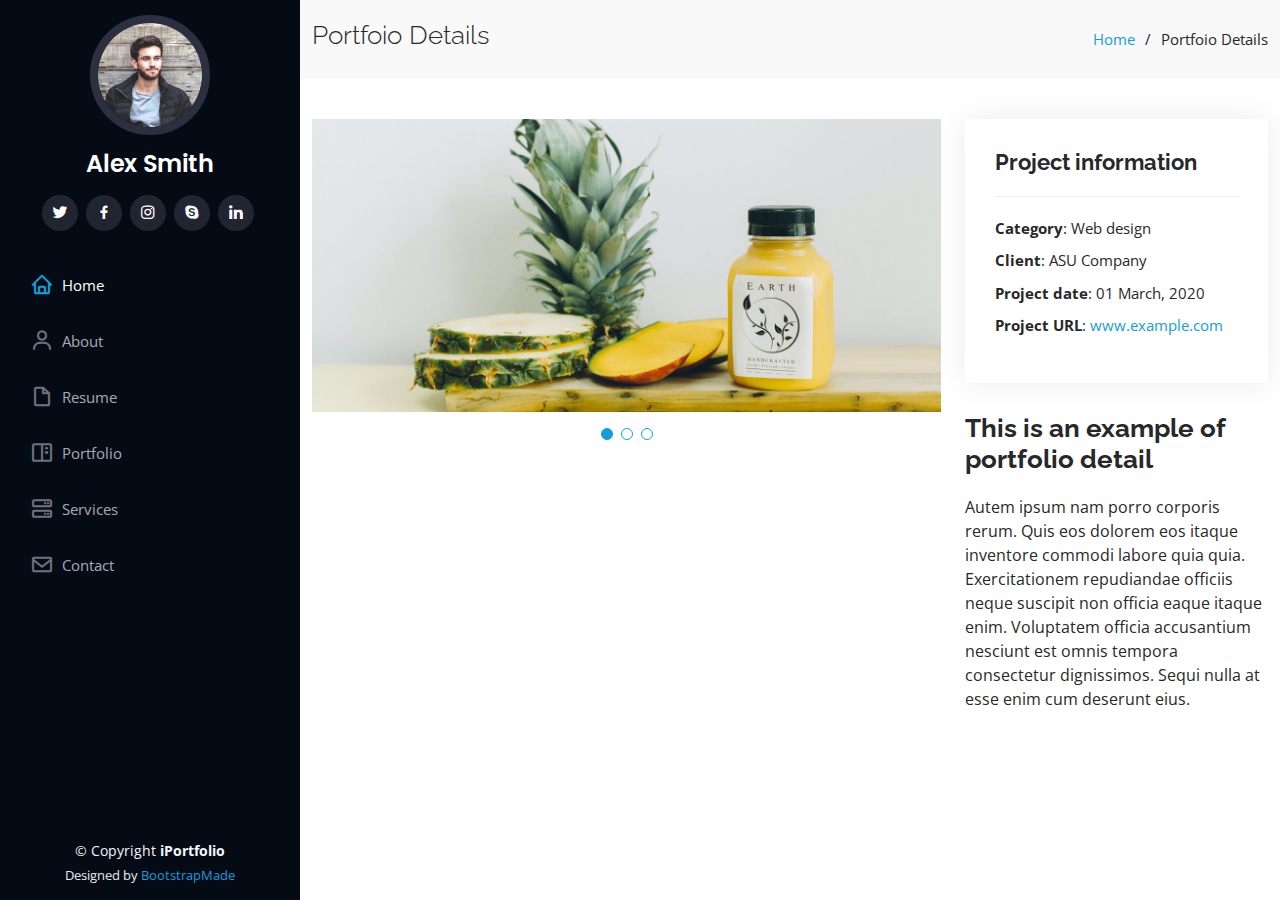
<file: profile/portfolio-details.html>
<!DOCTYPE html>
<html lang="en">

<head>
  <meta charset="utf-8">
  <meta content="width=device-width, initial-scale=1.0" name="viewport">

  <title>Portfolio Details - iPortfolio Bootstrap Template</title>
  <meta content="" name="description">
  <meta content="" name="keywords">

  <!-- Favicons -->
  <link href="assets/img/favicon.png" rel="icon">
  <link href="assets/img/apple-touch-icon.png" rel="apple-touch-icon">

  <!-- Google Fonts -->
  <link href="https://fonts.googleapis.com/css?family=Open+Sans:300,300i,400,400i,600,600i,700,700i|Raleway:300,300i,400,400i,500,500i,600,600i,700,700i|Poppins:300,300i,400,400i,500,500i,600,600i,700,700i" rel="stylesheet">

  <!-- Vendor CSS Files -->
  <link href="assets/vendor/aos/aos.css" rel="stylesheet">
  <link href="assets/vendor/bootstrap/css/bootstrap.min.css" rel="stylesheet">
  <link href="assets/vendor/bootstrap-icons/bootstrap-icons.css" rel="stylesheet">
  <link href="assets/vendor/boxicons/css/boxicons.min.css" rel="stylesheet">
  <link href="assets/vendor/glightbox/css/glightbox.min.css" rel="stylesheet">
  <link href="assets/vendor/swiper/swiper-bundle.min.css" rel="stylesheet">

  <!-- Template Main CSS File -->
  <link href="assets/css/style.css" rel="stylesheet">

  <!-- =======================================================
  * Template Name: iPortfolio - v3.9.1
  * Template URL: https://bootstrapmade.com/iportfolio-bootstrap-portfolio-websites-template/
  * Author: BootstrapMade.com
  * License: https://bootstrapmade.com/license/
  ======================================================== -->
</head>

<body>

  <!-- ======= Mobile nav toggle button ======= -->
  <i class="bi bi-list mobile-nav-toggle d-xl-none"></i>

  <!-- ======= Header ======= -->
  <header id="header">
    <div class="d-flex flex-column">

      <div class="profile">
        <img src="assets/img/profile-img.jpg" alt="" class="img-fluid rounded-circle">
        <h1 class="text-light"><a href="index.html">Alex Smith</a></h1>
        <div class="social-links mt-3 text-center">
          <a href="#" class="twitter"><i class="bx bxl-twitter"></i></a>
          <a href="#" class="facebook"><i class="bx bxl-facebook"></i></a>
          <a href="#" class="instagram"><i class="bx bxl-instagram"></i></a>
          <a href="#" class="google-plus"><i class="bx bxl-skype"></i></a>
          <a href="#" class="linkedin"><i class="bx bxl-linkedin"></i></a>
        </div>
      </div>

      <nav id="navbar" class="nav-menu navbar">
        <ul>
          <li><a href="#hero" class="nav-link scrollto active"><i class="bx bx-home"></i> <span>Home</span></a></li>
          <li><a href="#about" class="nav-link scrollto"><i class="bx bx-user"></i> <span>About</span></a></li>
          <li><a href="#resume" class="nav-link scrollto"><i class="bx bx-file-blank"></i> <span>Resume</span></a></li>
          <li><a href="#portfolio" class="nav-link scrollto"><i class="bx bx-book-content"></i> <span>Portfolio</span></a></li>
          <li><a href="#services" class="nav-link scrollto"><i class="bx bx-server"></i> <span>Services</span></a></li>
          <li><a href="#contact" class="nav-link scrollto"><i class="bx bx-envelope"></i> <span>Contact</span></a></li>
        </ul>
      </nav><!-- .nav-menu -->
    </div>
  </header><!-- End Header -->

  <main id="main">

    <!-- ======= Breadcrumbs ======= -->
    <section id="breadcrumbs" class="breadcrumbs">
      <div class="container">

        <div class="d-flex justify-content-between align-items-center">
          <h2>Portfoio Details</h2>
          <ol>
            <li><a href="index.html">Home</a></li>
            <li>Portfoio Details</li>
          </ol>
        </div>

      </div>
    </section><!-- End Breadcrumbs -->

    <!-- ======= Portfolio Details Section ======= -->
    <section id="portfolio-details" class="portfolio-details">
      <div class="container">

        <div class="row gy-4">

          <div class="col-lg-8">
            <div class="portfolio-details-slider swiper">
              <div class="swiper-wrapper align-items-center">

                <div class="swiper-slide">
                  <img src="assets/img/portfolio/portfolio-details-1.jpg" alt="">
                </div>

                <div class="swiper-slide">
                  <img src="assets/img/portfolio/portfolio-details-2.jpg" alt="">
                </div>

                <div class="swiper-slide">
                  <img src="assets/img/portfolio/portfolio-details-3.jpg" alt="">
                </div>

              </div>
              <div class="swiper-pagination"></div>
            </div>
          </div>

          <div class="col-lg-4">
            <div class="portfolio-info">
              <h3>Project information</h3>
              <ul>
                <li><strong>Category</strong>: Web design</li>
                <li><strong>Client</strong>: ASU Company</li>
                <li><strong>Project date</strong>: 01 March, 2020</li>
                <li><strong>Project URL</strong>: <a href="#">www.example.com</a></li>
              </ul>
            </div>
            <div class="portfolio-description">
              <h2>This is an example of portfolio detail</h2>
              <p>
                Autem ipsum nam porro corporis rerum. Quis eos dolorem eos itaque inventore commodi labore quia quia. Exercitationem repudiandae officiis neque suscipit non officia eaque itaque enim. Voluptatem officia accusantium nesciunt est omnis tempora consectetur dignissimos. Sequi nulla at esse enim cum deserunt eius.
              </p>
            </div>
          </div>

        </div>

      </div>
    </section><!-- End Portfolio Details Section -->

  </main><!-- End #main -->

  <!-- ======= Footer ======= -->
  <footer id="footer">
    <div class="container">
      <div class="copyright">
        &copy; Copyright <strong><span>iPortfolio</span></strong>
      </div>
      <div class="credits">
        <!-- All the links in the footer should remain intact. -->
        <!-- You can delete the links only if you purchased the pro version. -->
        <!-- Licensing information: https://bootstrapmade.com/license/ -->
        <!-- Purchase the pro version with working PHP/AJAX contact form: https://bootstrapmade.com/iportfolio-bootstrap-portfolio-websites-template/ -->
        Designed by <a href="https://bootstrapmade.com/">BootstrapMade</a>
      </div>
    </div>
  </footer><!-- End  Footer -->

  <a href="#" class="back-to-top d-flex align-items-center justify-content-center"><i class="bi bi-arrow-up-short"></i></a>

  <!-- Vendor JS Files -->
  <script src="assets/vendor/purecounter/purecounter_vanilla.js"></script>
  <script src="assets/vendor/aos/aos.js"></script>
  <script src="assets/vendor/bootstrap/js/bootstrap.bundle.min.js"></script>
  <script src="assets/vendor/glightbox/js/glightbox.min.js"></script>
  <script src="assets/vendor/isotope-layout/isotope.pkgd.min.js"></script>
  <script src="assets/vendor/swiper/swiper-bundle.min.js"></script>
  <script src="assets/vendor/typed.js/typed.min.js"></script>
  <script src="assets/vendor/waypoints/noframework.waypoints.js"></script>
  <script src="assets/vendor/php-email-form/validate.js"></script>

  <!-- Template Main JS File -->
  <script src="assets/js/main.js"></script>

</body>

</html>
</file>
<file: profile/assets/css/style.css>
/**
* Template Name: iPortfolio - v3.9.1
* Template URL: https://bootstrapmade.com/iportfolio-bootstrap-portfolio-websites-template/
* Author: BootstrapMade.com
* License: https://bootstrapmade.com/license/
*/

/*--------------------------------------------------------------
# General
--------------------------------------------------------------*/
body {
  font-family: "Open Sans", sans-serif;
  color: #272829;
}

a {
  color: #149ddd;
  text-decoration: none;
}

a:hover {
  color: #37b3ed;
  text-decoration: none;
}

h1,
h2,
h3,
h4,
h5,
h6 {
  font-family: "Raleway", sans-serif;
}

/*--------------------------------------------------------------
# Back to top button
--------------------------------------------------------------*/
.back-to-top {
  position: fixed;
  visibility: hidden;
  opacity: 0;
  right: 15px;
  bottom: 15px;
  z-index: 996;
  background: #149ddd;
  width: 40px;
  height: 40px;
  border-radius: 50px;
  transition: all 0.4s;
}

.back-to-top i {
  font-size: 28px;
  color: #fff;
  line-height: 0;
}

.back-to-top:hover {
  background: #2eafec;
  color: #fff;
}

.back-to-top.active {
  visibility: visible;
  opacity: 1;
}

/*--------------------------------------------------------------
# Header
--------------------------------------------------------------*/
#header {
  position: fixed;
  top: 0;
  left: 0;
  bottom: 0;
  width: 300px;
  transition: all ease-in-out 0.5s;
  z-index: 9997;
  transition: all 0.5s;
  padding: 0 15px;
  background: #040b14;
  overflow-y: auto;
}

#header .profile img {
  margin: 15px auto;
  display: block;
  width: 120px;
  border: 8px solid #2c2f3f;
}

#header .profile h1 {
  font-size: 24px;
  margin: 0;
  padding: 0;
  font-weight: 600;
  -moz-text-align-last: center;
  text-align-last: center;
  font-family: "Poppins", sans-serif;
}

#header .profile h1 a,
#header .profile h1 a:hover {
  color: #fff;
  text-decoration: none;
}

#header .profile .social-links a {
  font-size: 18px;
  display: inline-block;
  background: #212431;
  color: #fff;
  line-height: 1;
  padding: 8px 0;
  margin-right: 4px;
  border-radius: 50%;
  text-align: center;
  width: 36px;
  height: 36px;
  transition: 0.3s;
}

#header .profile .social-links a:hover {
  background: #149ddd;
  color: #fff;
  text-decoration: none;
}

#main {
  margin-left: 300px;
}

@media (max-width: 1199px) {
  #header {
    left: -300px;
  }

  #main {
    margin-left: 0;
  }
}

/*--------------------------------------------------------------
# Navigation Menu
--------------------------------------------------------------*/
/* Desktop Navigation */
.nav-menu {
  padding: 30px 0 0 0;
}

.nav-menu * {
  margin: 0;
  padding: 0;
  list-style: none;
}

.nav-menu>ul>li {
  position: relative;
  white-space: nowrap;
}

.nav-menu a,
.nav-menu a:focus {
  display: flex;
  align-items: center;
  color: #a8a9b4;
  padding: 12px 15px;
  margin-bottom: 8px;
  transition: 0.3s;
  font-size: 15px;
}

.nav-menu a i,
.nav-menu a:focus i {
  font-size: 24px;
  padding-right: 8px;
  color: #6f7180;
}

.nav-menu a:hover,
.nav-menu .active,
.nav-menu .active:focus,
.nav-menu li:hover>a {
  text-decoration: none;
  color: #fff;
}

.nav-menu a:hover i,
.nav-menu .active i,
.nav-menu .active:focus i,
.nav-menu li:hover>a i {
  color: #149ddd;
}

/* Mobile Navigation */
.mobile-nav-toggle {
  position: fixed;
  right: 15px;
  top: 15px;
  z-index: 9998;
  border: 0;
  font-size: 24px;
  transition: all 0.4s;
  outline: none !important;
  background-color: #149ddd;
  color: #fff;
  width: 40px;
  height: 40px;
  display: inline-flex;
  align-items: center;
  justify-content: center;
  line-height: 0;
  border-radius: 50px;
  cursor: pointer;
}

.mobile-nav-active {
  overflow: hidden;
}

.mobile-nav-active #header {
  left: 0;
}

/*--------------------------------------------------------------
# Hero Section
--------------------------------------------------------------*/
#hero {
  width: 100%;
  height: 100vh;
  background: url("../img/me45.jpg") top center;
background-size: cover;
  
}

#hero:before {
  content: "";
  background: rgba(5, 13, 24, 0.3);
  position: absolute;
  bottom: 0;
  top: 0;
  left: 0;
  right: 0;
  z-index: 1;
}

#hero .hero-container {
  position: relative;
  z-index: 2;
  min-width: 300px;
}

#hero h1 {
  margin: 0 0 10px 0;
  font-size: 64px;
  font-weight: 700;
  line-height: 56px;
  color: #fff;
}

#hero p {
  color: #fff;
  margin-bottom: 50px;
  font-size: 26px;
  font-family: "Poppins", sans-serif;
}

#hero p span {
  color: #fff;
  padding-bottom: 4px;
  letter-spacing: 1px;
  border-bottom: 3px solid #149ddd;
}

@media (min-width: 1024px) {
  #hero {
    background-attachment: fixed;
  }
}

@media (max-width: 768px) {
  #hero h1 {
    font-size: 28px;
    line-height: 36px;
  }

  #hero h2 {
    font-size: 18px;
    line-height: 24px;
    margin-bottom: 30px;
  }
}

/*--------------------------------------------------------------
# Sections General
--------------------------------------------------------------*/
section {
  padding: 60px 0;
  overflow: hidden;
}

.section-bg {
  background: #f5f8fd;
}

.section-title {
  padding-bottom: 30px;
}

.section-title h2 {
  font-size: 32px;
  font-weight: bold;
  margin-bottom: 20px;
  padding-bottom: 20px;
  position: relative;
  color: #173b6c;
}

.section-title h2::after {
  content: "";
  position: absolute;
  display: block;
  width: 50px;
  height: 3px;
  background: #149ddd;
  bottom: 0;
  left: 0;
}

.section-title p {
  margin-bottom: 0;
}

/*--------------------------------------------------------------
# About
--------------------------------------------------------------*/
.about .content h3 {
  font-weight: 700;
  font-size: 26px;
  color: #173b6c;
}

.about .content ul {
  list-style: none;
  padding: 0;
}

.about .content ul li {
  margin-bottom: 20px;
  display: flex;
  align-items: center;
}

.about .content ul strong {
  margin-right: 10px;
}

.about .content ul i {
  font-size: 16px;
  margin-right: 5px;
  color: #149ddd;
  line-height: 0;
}

.about .content p:last-child {
  margin-bottom: 0;
}

/*--------------------------------------------------------------
# Facts
--------------------------------------------------------------*/
.facts {
  padding-bottom: 30px;
}

.facts .count-box {
  padding: 30px;
  width: 100%;
}

.facts .count-box i {
  display: block;
  font-size: 44px;
  color: #149ddd;
  float: left;
  line-height: 0;
}

.facts .count-box span {
  font-size: 48px;
  line-height: 40px;
  display: block;
  font-weight: 700;
  color: #050d18;
  margin-left: 60px;
}

.facts .count-box p {
  padding: 15px 0 0 0;
  margin: 0 0 0 60px;
  font-family: "Raleway", sans-serif;
  font-size: 14px;
  color: #122f57;
}

.facts .count-box a {
  font-weight: 600;
  display: block;
  margin-top: 20px;
  color: #122f57;
  font-size: 15px;
  font-family: "Poppins", sans-serif;
  transition: ease-in-out 0.3s;
}

.facts .count-box a:hover {
  color: #1f5297;
}

/*--------------------------------------------------------------
# Akills
--------------------------------------------------------------*/
.skills .progress {
  height: 60px;
  display: block;
  background: none;
  border-radius: 0;
}

.skills .progress .skill {
  padding: 0;
  margin: 0 0 6px 0;
  text-transform: uppercase;
  display: block;
  font-weight: 600;
  font-family: "Poppins", sans-serif;
  color: #050d18;
}

.skills .progress .skill .val {
  float: right;
  font-style: normal;
}

.skills .progress-bar-wrap {
  background: #dce8f8;
  height: 10px;
}

.skills .progress-bar {
  width: 1px;
  height: 10px;
  transition: 0.9s;
  background-color: #149ddd;
}

/*--------------------------------------------------------------
# Resume
--------------------------------------------------------------*/
.resume .resume-title {
  font-size: 26px;
  font-weight: 700;
  margin-top: 20px;
  margin-bottom: 20px;
  color: #050d18;
}

.resume .resume-item {
  padding: 0 0 20px 20px;
  margin-top: -2px;
  border-left: 2px solid #1f5297;
  position: relative;
}

.resume .resume-item h4 {
  line-height: 18px;
  font-size: 18px;
  font-weight: 600;
  text-transform: uppercase;
  font-family: "Poppins", sans-serif;
  color: #050d18;
  margin-bottom: 10px;
}

.resume .resume-item h5 {
  font-size: 16px;
  background: #e4edf9;
  padding: 5px 15px;
  display: inline-block;
  font-weight: 600;
  margin-bottom: 10px;
}

.resume .resume-item ul {
  padding-left: 20px;
}

.resume .resume-item ul li {
  padding-bottom: 10px;
}

.resume .resume-item:last-child {
  padding-bottom: 0;
}

.resume .resume-item::before {
  content: "";
  position: absolute;
  width: 16px;
  height: 16px;
  border-radius: 50px;
  left: -9px;
  top: 0;
  background: #fff;
  border: 2px solid #1f5297;
}

/*--------------------------------------------------------------
# Portfolio
--------------------------------------------------------------*/
.portfolio .portfolio-item {
  margin-bottom: 30px;
}

.portfolio #portfolio-flters {
  padding: 0;
  margin: 0 auto 35px auto;
  list-style: none;
  text-align: center;
  background: #fff;
  border-radius: 50px;
  padding: 2px 15px;
}

.portfolio #portfolio-flters li {
  cursor: pointer;
  display: inline-block;
  padding: 10px 15px 8px 15px;
  font-size: 14px;
  font-weight: 600;
  line-height: 1;
  text-transform: uppercase;
  color: #272829;
  margin-bottom: 5px;
  transition: all 0.3s ease-in-out;
}

.portfolio #portfolio-flters li:hover,
.portfolio #portfolio-flters li.filter-active {
  color: #149ddd;
}

.portfolio #portfolio-flters li:last-child {
  margin-right: 0;
}

.portfolio .portfolio-wrap {
  transition: 0.3s;
  position: relative;
  overflow: hidden;
  z-index: 1;
}

.portfolio .portfolio-wrap::before {
  content: "";
  background: rgba(255, 255, 255, 0.5);
  position: absolute;
  left: 0;
  right: 0;
  top: 0;
  bottom: 0;
  transition: all ease-in-out 0.3s;
  z-index: 2;
  opacity: 0;
}

.portfolio .portfolio-wrap .portfolio-links {
  opacity: 1;
  left: 0;
  right: 0;
  bottom: -60px;
  z-index: 3;
  position: absolute;
  transition: all ease-in-out 0.3s;
  display: flex;
  justify-content: center;
}

.portfolio .portfolio-wrap .portfolio-links a {
  color: #fff;
  font-size: 28px;
  text-align: center;
  background: rgba(20, 157, 221, 0.75);
  transition: 0.3s;
  width: 50%;
}

.portfolio .portfolio-wrap .portfolio-links a:hover {
  background: rgba(20, 157, 221, 0.95);
}

.portfolio .portfolio-wrap .portfolio-links a+a {
  border-left: 1px solid #37b3ed;
}

.portfolio .portfolio-wrap:hover::before {
  top: 0;
  left: 0;
  right: 0;
  bottom: 0;
  opacity: 1;
}

.portfolio .portfolio-wrap:hover .portfolio-links {
  opacity: 1;
  bottom: 0;
}

/*--------------------------------------------------------------
# Portfolio Details
--------------------------------------------------------------*/
.portfolio-details {
  padding-top: 40px;
}

.portfolio-details .portfolio-details-slider img {
  width: 100%;
}

.portfolio-details .portfolio-details-slider .swiper-pagination {
  margin-top: 20px;
  position: relative;
}

.portfolio-details .portfolio-details-slider .swiper-pagination .swiper-pagination-bullet {
  width: 12px;
  height: 12px;
  background-color: #fff;
  opacity: 1;
  border: 1px solid #149ddd;
}

.portfolio-details .portfolio-details-slider .swiper-pagination .swiper-pagination-bullet-active {
  background-color: #149ddd;
}

.portfolio-details .portfolio-info {
  padding: 30px;
  box-shadow: 0px 0 30px rgba(5, 13, 24, 0.08);
}

.portfolio-details .portfolio-info h3 {
  font-size: 22px;
  font-weight: 700;
  margin-bottom: 20px;
  padding-bottom: 20px;
  border-bottom: 1px solid #eee;
}

.portfolio-details .portfolio-info ul {
  list-style: none;
  padding: 0;
  font-size: 15px;
}

.portfolio-details .portfolio-info ul li+li {
  margin-top: 10px;
}

.portfolio-details .portfolio-description {
  padding-top: 30px;
}

.portfolio-details .portfolio-description h2 {
  font-size: 26px;
  font-weight: 700;
  margin-bottom: 20px;
}

.portfolio-details .portfolio-description p {
  padding: 0;
}

/*--------------------------------------------------------------
# Services
--------------------------------------------------------------*/
.services .icon-box {
  margin-bottom: 20px;
}

.services .icon {
  float: left;
  display: flex;
  align-items: center;
  justify-content: center;
  width: 54px;
  height: 54px;
  background: #149ddd;
  border-radius: 50%;
  transition: 0.5s;
  border: 1px solid #149ddd;
}

.services .icon i {
  color: #fff;
  font-size: 24px;
  line-height: 0;
}

.services .icon-box:hover .icon {
  background: #fff;
}

.services .icon-box:hover .icon i {
  color: #149ddd;
}

.services .title {
  margin-left: 80px;
  font-weight: 700;
  margin-bottom: 15px;
  font-size: 18px;
}

.services .title a {
  color: #343a40;
}

.services .title a:hover {
  color: #149ddd;
}

.services .description {
  margin-left: 80px;
  line-height: 24px;
  font-size: 14px;
}

/*--------------------------------------------------------------
# Testimonials
--------------------------------------------------------------*/
.testimonials .testimonials-carousel,
.testimonials .testimonials-slider {
  overflow: hidden;
}

.testimonials .testimonial-item {
  box-sizing: content-box;
  text-align: center;
  min-height: 320px;
}

.testimonials .testimonial-item .testimonial-img {
  width: 90px;
  border-radius: 50%;
  margin: 0 auto;
}

.testimonials .testimonial-item h3 {
  font-size: 18px;
  font-weight: bold;
  margin: 10px 0 5px 0;
  color: #111;
}

.testimonials .testimonial-item h4 {
  font-size: 14px;
  color: #999;
  margin: 0;
}

.testimonials .testimonial-item .quote-icon-left,
.testimonials .testimonial-item .quote-icon-right {
  color: #c3e8fa;
  font-size: 26px;
}

.testimonials .testimonial-item .quote-icon-left {
  display: inline-block;
  left: -5px;
  position: relative;
}

.testimonials .testimonial-item .quote-icon-right {
  display: inline-block;
  right: -5px;
  position: relative;
  top: 10px;
}

.testimonials .testimonial-item p {
  font-style: italic;
  margin: 0 15px 15px 15px;
  padding: 20px;
  background: #fff;
  position: relative;
  margin-bottom: 35px;
  border-radius: 6px;
  box-shadow: 0px 2px 15px rgba(0, 0, 0, 0.1);
}

.testimonials .testimonial-item p::after {
  content: "";
  width: 0;
  height: 0;
  border-top: 20px solid #fff;
  border-right: 20px solid transparent;
  border-left: 20px solid transparent;
  position: absolute;
  bottom: -20px;
  left: calc(50% - 20px);
}

.testimonials .swiper-pagination {
  margin-top: 20px;
  position: relative;
}

.testimonials .swiper-pagination .swiper-pagination-bullet {
  width: 12px;
  height: 12px;
  background-color: #fff;
  opacity: 1;
  border: 1px solid #149ddd;
}

.testimonials .swiper-pagination .swiper-pagination-bullet-active {
  background-color: #149ddd;
}

/*--------------------------------------------------------------
# Contact
--------------------------------------------------------------*/
.contact {
  padding-bottom: 130px;
}

.contact .info {
  padding: 30px;
  background: #fff;
  width: 100%;
  box-shadow: 0 0 24px 0 rgba(0, 0, 0, 0.12);
}

.contact .info i {
  font-size: 20px;
  color: #149ddd;
  float: left;
  width: 44px;
  height: 44px;
  background: #dff3fc;
  display: flex;
  justify-content: center;
  align-items: center;
  border-radius: 50px;
  transition: all 0.3s ease-in-out;
}

.contact .info h4 {
  padding: 0 0 0 60px;
  font-size: 22px;
  font-weight: 600;
  margin-bottom: 5px;
  color: #050d18;
}

.contact .info p {
  padding: 0 0 10px 60px;
  margin-bottom: 20px;
  font-size: 14px;
  color: #173b6c;
}

.contact .info .email p {
  padding-top: 5px;
}

.contact .info .social-links {
  padding-left: 60px;
}

.contact .info .social-links a {
  font-size: 18px;
  display: inline-block;
  background: #333;
  color: #fff;
  line-height: 1;
  padding: 8px 0;
  border-radius: 50%;
  text-align: center;
  width: 36px;
  height: 36px;
  transition: 0.3s;
  margin-right: 10px;
}

.contact .info .social-links a:hover {
  background: #149ddd;
  color: #fff;
}

.contact .info .email:hover i,
.contact .info .address:hover i,
.contact .info .phone:hover i {
  background: #149ddd;
  color: #fff;
}

.contact .php-email-form {
  width: 100%;
  padding: 30px;
  background: #fff;
  box-shadow: 0 0 24px 0 rgba(0, 0, 0, 0.12);
}

.contact .php-email-form .form-group {
  padding-bottom: 8px;
}

.contact .php-email-form .validate {
  display: none;
  color: red;
  margin: 0 0 15px 0;
  font-weight: 400;
  font-size: 13px;
}

.contact .php-email-form .error-message {
  display: none;
  color: #fff;
  background: #ed3c0d;
  text-align: left;
  padding: 15px;
  font-weight: 600;
}

.contact .php-email-form .error-message br+br {
  margin-top: 25px;
}

.contact .php-email-form .sent-message {
  display: none;
  color: #fff;
  background: #18d26e;
  text-align: center;
  padding: 15px;
  font-weight: 600;
}

.contact .php-email-form .loading {
  display: none;
  background: #fff;
  text-align: center;
  padding: 15px;
}

.contact .php-email-form .loading:before {
  content: "";
  display: inline-block;
  border-radius: 50%;
  width: 24px;
  height: 24px;
  margin: 0 10px -6px 0;
  border: 3px solid #18d26e;
  border-top-color: #eee;
  -webkit-animation: animate-loading 1s linear infinite;
  animation: animate-loading 1s linear infinite;
}

.contact .php-email-form .form-group {
  margin-bottom: 15px;
}

.contact .php-email-form label {
  padding-bottom: 8px;
}

.contact .php-email-form input,
.contact .php-email-form textarea {
  border-radius: 0;
  box-shadow: none;
  font-size: 14px;
}

.contact .php-email-form input {
  height: 44px;
}

.contact .php-email-form textarea {
  padding: 10px 15px;
}

.contact .php-email-form button[type=submit] {
  background: #149ddd;
  border: 0;
  padding: 10px 24px;
  color: #fff;
  transition: 0.4s;
  border-radius: 4px;
}

.contact .php-email-form button[type=submit]:hover {
  background: #37b3ed;
}

@-webkit-keyframes animate-loading {
  0% {
    transform: rotate(0deg);
  }

  100% {
    transform: rotate(360deg);
  }
}

@keyframes animate-loading {
  0% {
    transform: rotate(0deg);
  }

  100% {
    transform: rotate(360deg);
  }
}

/*--------------------------------------------------------------
# Breadcrumbs
--------------------------------------------------------------*/
.breadcrumbs {
  padding: 20px 0;
  background: #f9f9f9;
}

.breadcrumbs h2 {
  font-size: 26px;
  font-weight: 300;
}

.breadcrumbs ol {
  display: flex;
  flex-wrap: wrap;
  list-style: none;
  padding: 0;
  margin: 0;
  font-size: 15px;
}

.breadcrumbs ol li+li {
  padding-left: 10px;
}

.breadcrumbs ol li+li::before {
  display: inline-block;
  padding-right: 10px;
  color: #0e2442;
  content: "/";
}

@media (max-width: 768px) {
  .breadcrumbs .d-flex {
    display: block !important;
  }

  .breadcrumbs ol {
    display: block;
  }

  .breadcrumbs ol li {
    display: inline-block;
  }
}

/*--------------------------------------------------------------
# Footer
--------------------------------------------------------------*/
#footer {
  padding: 15px;
  color: #f4f6fd;
  font-size: 14px;
  position: fixed;
  left: 0;
  bottom: 0;
  width: 300px;
  z-index: 9999;
  background: #040b14;
}

#footer .copyright {
  text-align: center;
}

#footer .credits {
  padding-top: 5px;
  text-align: center;
  font-size: 13px;
  color: #eaebf0;
}

@media (max-width: 1199px) {
  #footer {
    position: static;
    width: auto;
    padding-right: 20px 15px;
  }
}
</file>
